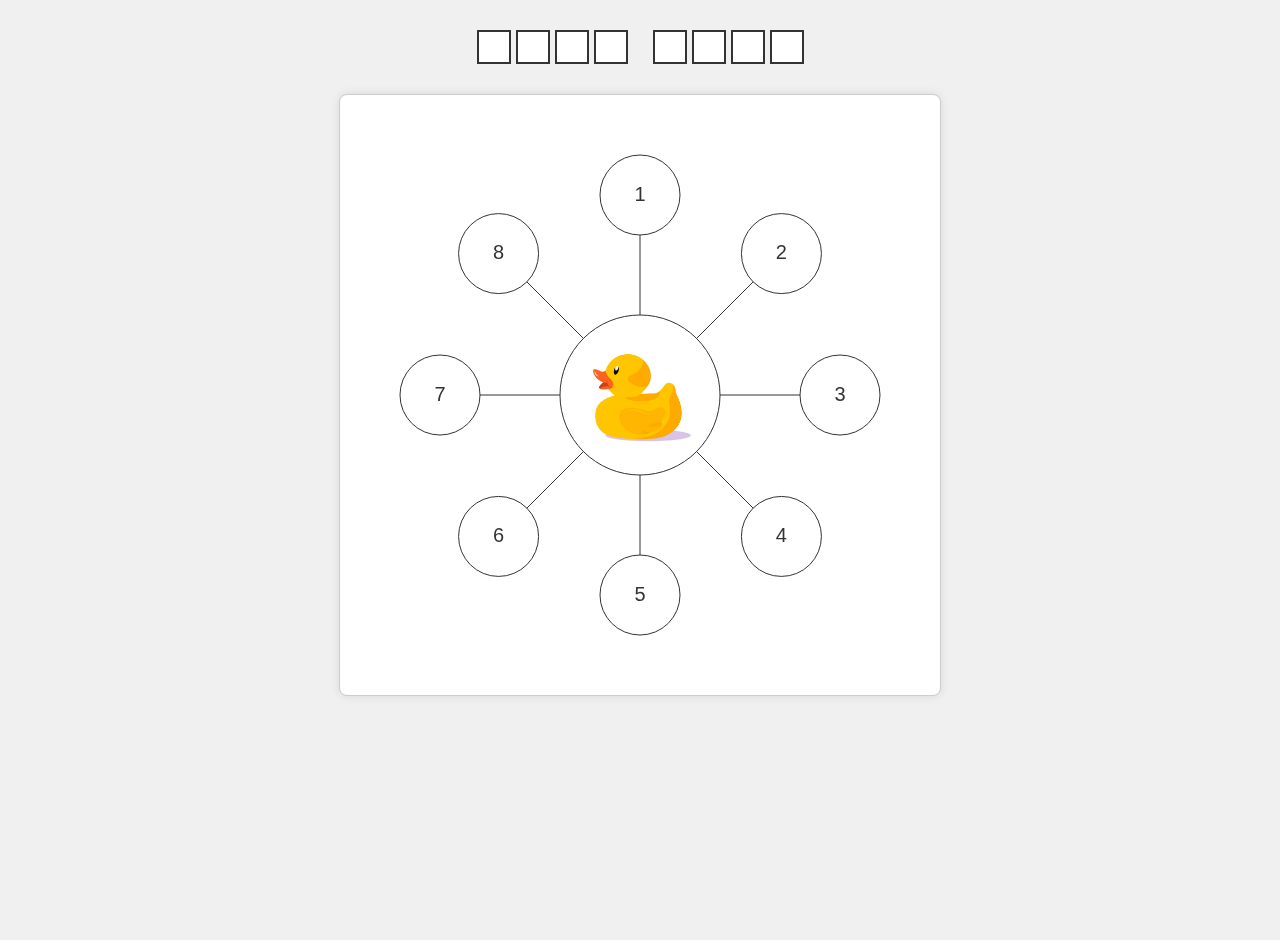
<file: index.html>
<!DOCTYPE html>
<html lang="en">
<head>
    <meta charset="UTF-8">
    <meta name="viewport" content="width=device-width, initial-scale=1.0">
    <title>Daily QuackWord</title>
    <style>
        body {
            margin: 0;
            display: flex;
            flex-direction: column;
            align-items: center;
            min-height: 100vh;
            background-color: #f0f0f0;
            font-family: Arial, sans-serif;
            padding: 20px;
        }
        canvas {
            background-color: white;
            border-radius: 8px;
            box-shadow: 0 0 10px rgba(0,0,0,0.1);
            margin-bottom: 20px;
        }
        #clueArea {
            display: none;
            background: white;
            padding: 20px;
            border-radius: 8px;
            box-shadow: 0 0 10px rgba(0,0,0,0.1);
            margin-top: 20px;
            text-align: center;
            width: 80%;
            max-width: 600px;
        }
        #clueText {
            font-size: 18px;
            margin-bottom: 20px;
            color: #333;
        }
        #answerBoxes {
            display: flex;
            justify-content: center;
            gap: 40px;
            margin-top: 15px;
            align-items: center;
        }
        .word-group {
            display: flex;
            gap: 10px;
            position: relative;
        }
        .word-group:not(:last-child)::after {
            content: "";
            position: absolute;
            right: -25px;
            top: 50%;
            transform: translateY(-50%);
            width: 10px;
            height: 10px;
            background-color: #888;
            border-radius: 50%;
            opacity: 0.5;
        }
        .answer-box {
            width: 40px;
            height: 40px;
            border: 2px solid #333;
            border-radius: 4px;
            font-size: 24px;
            text-align: center;
            text-transform: uppercase;
            transition: all 0.3s ease;
        }
        .answer-box.correct {
            border-color: #4CAF50;
            background-color: #E8F5E9;
            color: #2E7D32;
        }
        .answer-box.incorrect {
            border-color: #f44336;
            background-color: #FFEBEE;
            color: #c62828;
            animation: shake 0.5s ease;
        }
        #successMessage, #errorMessage {
            display: none;
            font-weight: bold;
            margin-top: 15px;
            font-size: 18px;
            padding: 10px;
            border-radius: 4px;
        }
        #successMessage {
            color: #4CAF50;
            background-color: #E8F5E9;
        }
        #errorMessage {
            color: #f44336;
            background-color: #FFEBEE;
        }
        @keyframes celebrate {
            0% { transform: scale(1); }
            50% { transform: scale(1.1); }
            100% { transform: scale(1); }
        }
        @keyframes shake {
            0%, 100% { transform: translateX(0); }
            25% { transform: translateX(-5px); }
            75% { transform: translateX(5px); }
        }
        .celebrate {
            animation: celebrate 0.5s ease;
        }
        #finalAnswerContainer {
            margin-bottom: 30px;
            text-align: center;
        }
        #finalAnswerBoxes {
            display: flex;
            gap: 5px;
            margin-top: 10px;
        }
        .final-answer-word {
            display: flex;
            gap: 5px;
            margin: 0 10px;
        }
        .final-answer-box {
            width: 30px;
            height: 30px;
            border: 2px solid #333;
            display: flex;
            align-items: center;
            justify-content: center;
            font-size: 20px;
            text-transform: uppercase;
            background: white;
        }
        .final-answer-box.highlighted {
            border-color: #ff4444;
            border-width: 3px;
        }
        #gameContainer {
            position: relative;
        }
        #canvas {
            border: 1px solid #ccc;
        }
        #clueContainer {
            position: absolute;
            top: 50%;
            left: 50%;
            transform: translate(-50%, -50%);
            background: white;
            padding: 20px;
            border-radius: 10px;
            box-shadow: 0 0 10px rgba(0,0,0,0.1);
            display: none;
            text-align: center;
            min-width: 300px;
            z-index: 1000;
        }
        .answer-boxes {
            display: flex;
            gap: 5px;
            margin-top: 10px;
            justify-content: center;
        }
        .answer-box:focus {
            outline: none;
            border-color: #4CAF50;
        }
        .word-separator {
            margin: 0 10px;
            font-size: 20px;
            align-self: center;
        }
    </style>
</head>
<body>
    <div id="finalAnswerContainer">
        <div id="finalAnswerBoxes">
            <div class="final-answer-word">
                <div class="final-answer-box" data-index="0"></div>
                <div class="final-answer-box" data-index="1"></div>
                <div class="final-answer-box" data-index="2"></div>
                <div class="final-answer-box" data-index="3"></div>
            </div>
            <div class="final-answer-word">
                <div class="final-answer-box" data-index="4"></div>
                <div class="final-answer-box" data-index="5"></div>
                <div class="final-answer-box" data-index="6"></div>
                <div class="final-answer-box" data-index="7"></div>
            </div>
        </div>
    </div>
    <div id="gameContainer">
        <canvas id="canvas" width="600" height="600"></canvas>
        <div id="clueContainer">
            <p id="clueText"></p>
            <div id="answerBoxes" class="answer-boxes"></div>
            <p id="successMessage">Correct!</p>
            <p id="errorMessage">Try again!</p>
        </div>
    </div>
    <div id="congratsContainer" style="display: none; position: fixed; top: 50%; left: 50%; transform: translate(-50%, -50%); background: white; padding: 20px; border-radius: 10px; box-shadow: 0 0 20px rgba(0,0,0,0.2); text-align: center; z-index: 2000;">
        <h2 style="color: #4CAF50; margin-bottom: 15px;">Congratulations!</h2>
        <p style="font-size: 18px; margin-bottom: 20px;">And Good Luck!</p>
        <button onclick="this.parentElement.style.display='none'" style="padding: 8px 16px; background: #4CAF50; color: white; border: none; border-radius: 4px; cursor: pointer;">Close</button>
    </div>
    <script src="game.js"></script>
</body>
</html>
</file>
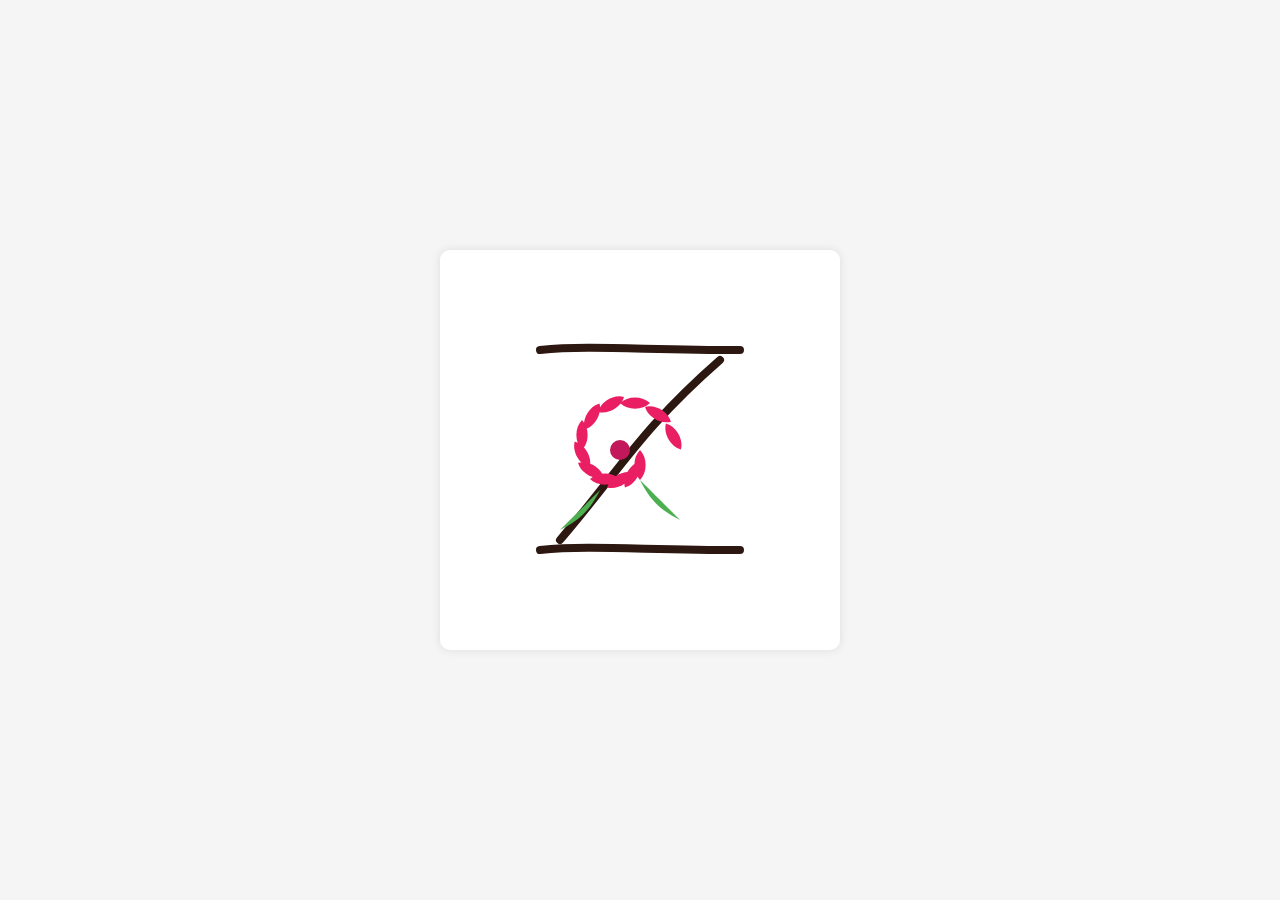
<file: calligraphic_z.html>
<!DOCTYPE html>
<html lang="en">
<head>
    <meta charset="UTF-8">
    <meta name="viewport" content="width=device-width, initial-scale=1.0">
    <title>Calligraphic Z with Rose</title>
    <style>
        body {
            display: flex;
            justify-content: center;
            align-items: center;
            min-height: 100vh;
            margin: 0;
            background-color: #f5f5f5;
        }
        canvas {
            background: white;
            border-radius: 10px;
            box-shadow: 0 0 10px rgba(0,0,0,0.1);
        }
    </style>
</head>
<body>
    <canvas id="canvas" width="400" height="400"></canvas>
    <script>
        const canvas = document.getElementById('canvas');
        const ctx = canvas.getContext('2d');

        // Function to draw a rose petal
        function drawPetal(x, y, angle, size) {
            ctx.save();
            ctx.translate(x, y);
            ctx.rotate(angle);
            ctx.beginPath();
            ctx.moveTo(0, 0);
            ctx.bezierCurveTo(
                size * 0.5, -size * 0.5,
                size * 1.5, -size * 0.5,
                size * 2, 0
            );
            ctx.bezierCurveTo(
                size * 1.5, size * 0.5,
                size * 0.5, size * 0.5,
                0, 0
            );
            ctx.fill();
            ctx.restore();
        }

        // Draw the calligraphic Z
        ctx.lineWidth = 8;
        ctx.strokeStyle = '#2c1810';
        ctx.lineCap = 'round';
        ctx.lineJoin = 'round';

        // Top horizontal stroke
        ctx.beginPath();
        ctx.moveTo(100, 100);
        ctx.bezierCurveTo(150, 95, 200, 100, 300, 100);
        ctx.stroke();

        // Diagonal stroke
        ctx.beginPath();
        ctx.moveTo(280, 110);
        ctx.bezierCurveTo(200, 180, 180, 220, 120, 290);
        ctx.stroke();

        // Bottom horizontal stroke
        ctx.beginPath();
        ctx.moveTo(100, 300);
        ctx.bezierCurveTo(150, 295, 200, 300, 300, 300);
        ctx.stroke();

        // Draw rose
        ctx.fillStyle = '#e91e63'; // Pink color for rose
        
        // Draw petals in a spiral pattern
        for (let i = 0; i < 12; i++) {
            const angle = i * Math.PI / 6;
            const x = 180 + Math.cos(angle) * (20 + i * 3);
            const y = 200 + Math.sin(angle) * (20 + i * 3);
            drawPetal(x, y, angle + Math.PI / 2, 15);
        }

        // Draw center of the rose
        ctx.fillStyle = '#c2185b'; // Darker pink for center
        ctx.beginPath();
        ctx.arc(180, 200, 10, 0, Math.PI * 2);
        ctx.fill();

        // Draw leaves
        ctx.fillStyle = '#4caf50';
        ctx.beginPath();
        ctx.moveTo(160, 240);
        ctx.bezierCurveTo(140, 260, 130, 270, 120, 280);
        ctx.bezierCurveTo(140, 270, 150, 260, 160, 240);
        ctx.fill();

        ctx.beginPath();
        ctx.moveTo(200, 230);
        ctx.bezierCurveTo(220, 250, 230, 260, 240, 270);
        ctx.bezierCurveTo(220, 260, 210, 250, 200, 230);
        ctx.fill();
    </script>
</body>
</html>
</file>
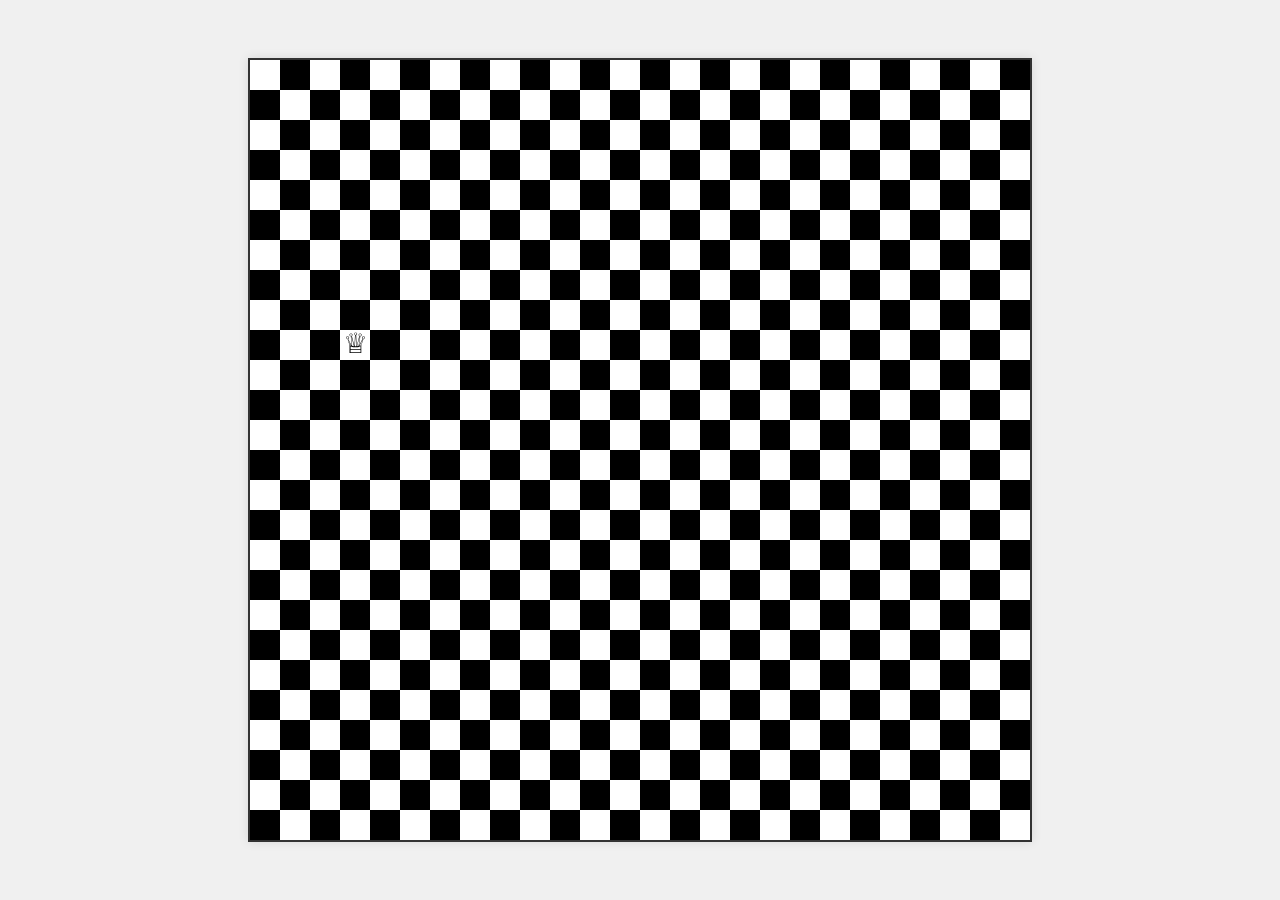
<file: chessboard.html>
<!DOCTYPE html>
<html lang="en">
<head>
    <meta charset="UTF-8">
    <meta name="viewport" content="width=device-width, initial-scale=1.0">
    <title>26x26 Chessboard</title>
    <style>
        body {
            display: flex;
            justify-content: center;
            align-items: center;
            min-height: 100vh;
            margin: 0;
            background-color: #f0f0f0;
        }
        canvas {
            border: 2px solid #333;
            box-shadow: 0 0 10px rgba(0,0,0,0.1);
        }
    </style>
</head>
<body>
    <canvas id="chessboard" width="780" height="780"></canvas>
    <script>
        const canvas = document.getElementById('chessboard');
        const ctx = canvas.getContext('2d');
        
        // Size of each square (30px makes the board visible but not too large)
        const squareSize = 30;
        
        // Draw the 26x26 chessboard
        for (let row = 0; row < 26; row++) {
            for (let col = 0; col < 26; col++) {
                // Calculate position
                const x = col * squareSize;
                const y = row * squareSize;
                
                // Determine color (alternate between white and black)
                ctx.fillStyle = (row + col) % 2 === 0 ? '#ffffff' : '#000000';
                
                // Draw square
                ctx.fillRect(x, y, squareSize, squareSize);
            }
        }

        // Add queen at position (9,3)
        ctx.fillStyle = '#000000';
        ctx.font = '28px Arial';
        ctx.textAlign = 'center';
        ctx.textBaseline = 'middle';
        const queenX = 3 * squareSize + squareSize/2;
        const queenY = 9 * squareSize + squareSize/2;
        ctx.fillText('♕', queenX, queenY);
    </script>
</body>
</html>
</file>
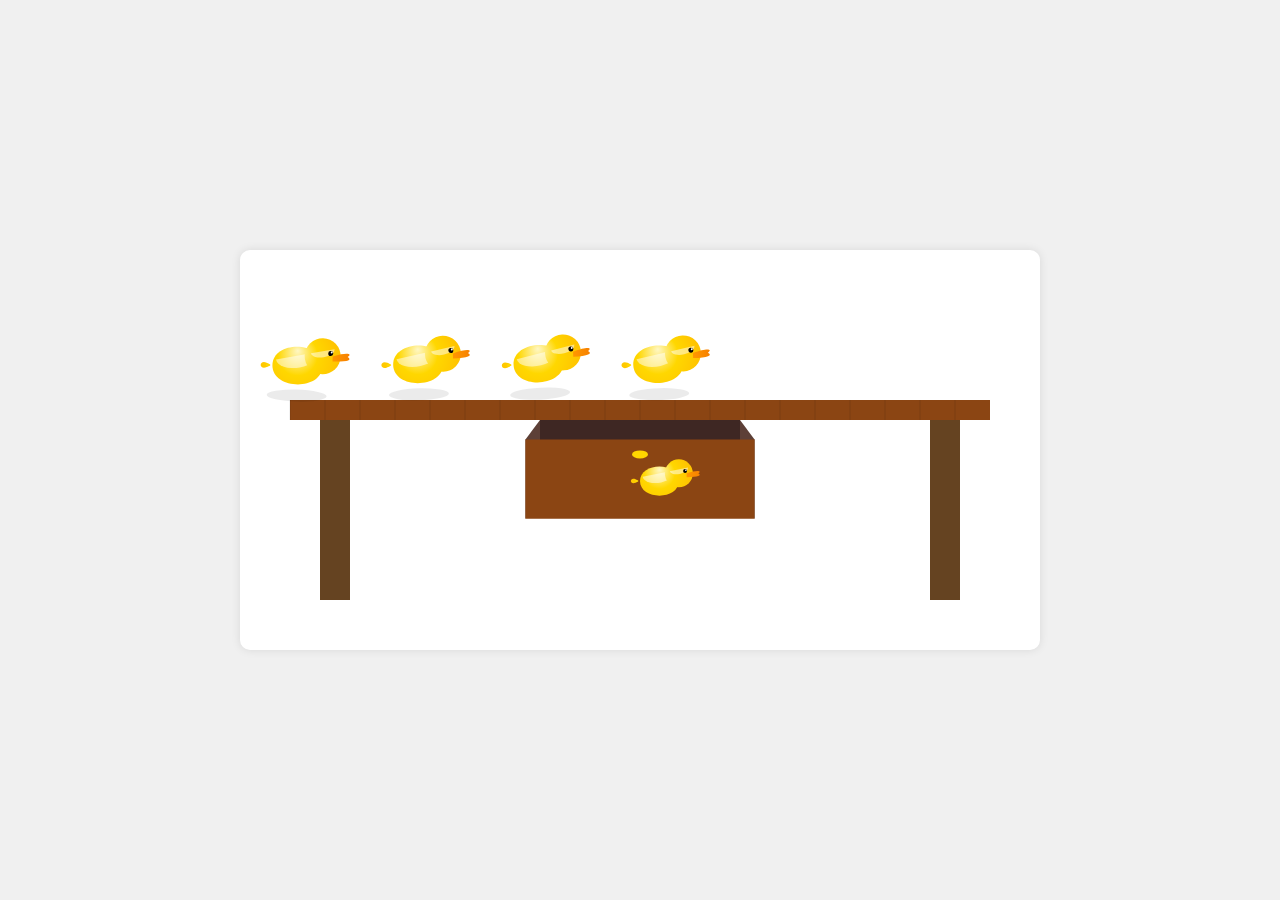
<file: moving_ducks.html>
<!DOCTYPE html>
<html lang="en">
<head>
    <meta charset="UTF-8">
    <meta name="viewport" content="width=device-width, initial-scale=1.0">
    <title>Ducks on Desk</title>
    <style>
        body {
            display: flex;
            justify-content: center;
            align-items: center;
            min-height: 100vh;
            margin: 0;
            background-color: #f0f0f0;
        }
        canvas {
            background: white;
            border-radius: 10px;
            box-shadow: 0 0 10px rgba(0,0,0,0.1);
        }
    </style>
</head>
<body>
    <canvas id="canvas" width="800" height="400"></canvas>
    <script>
        const canvas = document.getElementById('canvas');
        const ctx = canvas.getContext('2d');

        // Parameters
        const duckSpacing = 120;
        const duckCount = 5;
        let time = 0;

        function drawDrawer(x, y, width, height, openAmount) {
            // Draw drawer box interior (dark)
            ctx.fillStyle = '#3E2723';
            ctx.fillRect(x, y, width, height + openAmount * 20);

            // Draw drawer sides with perspective
            ctx.beginPath();
            ctx.moveTo(x, y);
            ctx.lineTo(x - openAmount * 15, y + openAmount * 20);
            ctx.lineTo(x - openAmount * 15, y + height + openAmount * 40);
            ctx.lineTo(x, y + height + openAmount * 20);
            ctx.fillStyle = '#5D4037';
            ctx.fill();

            // Right side of drawer
            ctx.beginPath();
            ctx.moveTo(x + width, y);
            ctx.lineTo(x + width + openAmount * 15, y + openAmount * 20);
            ctx.lineTo(x + width + openAmount * 15, y + height + openAmount * 40);
            ctx.lineTo(x + width, y + height + openAmount * 20);
            ctx.fillStyle = '#5D4037';
            ctx.fill();

            // Drawer front
            ctx.fillStyle = '#8B4513';
            ctx.beginPath();
            ctx.moveTo(x - openAmount * 15, y + openAmount * 20);
            ctx.lineTo(x + width + openAmount * 15, y + openAmount * 20);
            ctx.lineTo(x + width + openAmount * 15, y + height + openAmount * 40);
            ctx.lineTo(x - openAmount * 15, y + height + openAmount * 40);
            ctx.closePath();
            ctx.fill();

            // Drawer handle
            ctx.fillStyle = '#FFD700';
            ctx.beginPath();
            ctx.ellipse(
                x + width/2, 
                y + openAmount * 20 + 15, 
                8, 
                4, 
                0, 
                0, 
                Math.PI * 2
            );
            ctx.fill();
        }

        function drawDesk() {
            // Desk top
            ctx.fillStyle = '#8B4513';
            ctx.fillRect(50, 150, 700, 20);

            // Desk legs
            ctx.fillStyle = '#654321';
            ctx.fillRect(80, 170, 30, 180);
            ctx.fillRect(690, 170, 30, 180);

            // Wood grain effect on desk top
            ctx.strokeStyle = 'rgba(0,0,0,0.1)';
            for(let i = 0; i < 20; i++) {
                ctx.beginPath();
                ctx.moveTo(50 + i * 35, 150);
                ctx.lineTo(50 + i * 35, 170);
                ctx.stroke();
            }

            // Calculate drawer open amount (0 to 1)
            const drawerOpen = (Math.sin(time * 1.5) + 1) / 2;
            
            // Draw drawer
            drawDrawer(300, 170, 200, 60, drawerOpen);

            // Draw duck in drawer when it's open
            if (drawerOpen > 0.2) {
                const drawerDuckScale = Math.min(drawerOpen, 1);
                ctx.save();
                ctx.translate(400, 200 + drawerOpen * 20);
                ctx.scale(drawerDuckScale * 0.8, drawerDuckScale * 0.8);
                drawDuck(0, 0, time * 2, true);
                ctx.restore();
            }
        }

        function drawDuck(x, y, t, isInDrawer = false) {
            ctx.save();
            ctx.translate(x, y);
            
            if (!isInDrawer) {
                const swayAmount = Math.sin(t * 2) * 3;
                ctx.rotate(swayAmount * Math.PI / 180);
            }

            // Create gradient for the duck's body
            const gradient = ctx.createRadialGradient(25, 0, 0, 25, 10, 40);
            gradient.addColorStop(0, '#fff7c4');  // Lighter yellow center
            gradient.addColorStop(0.5, '#ffd700'); // Golden yellow
            gradient.addColorStop(1, '#ffc400');   // Slightly darker edge

            // Main body (more egg-shaped)
            ctx.beginPath();
            ctx.moveTo(0, 15);
            ctx.bezierCurveTo(0, -10, 50, -10, 50, 15);
            ctx.bezierCurveTo(50, 40, 0, 40, 0, 15);
            ctx.fillStyle = gradient;
            ctx.fill();

            // Pronounced tail
            ctx.beginPath();
            ctx.moveTo(-2, 15);
            ctx.bezierCurveTo(-15, 5, -15, 25, -2, 15);
            ctx.fillStyle = gradient;
            ctx.fill();

            // Add secondary tail detail
            ctx.beginPath();
            ctx.moveTo(-2, 15);
            ctx.bezierCurveTo(-8, 10, -8, 20, -2, 15);
            ctx.fillStyle = '#ffd700';
            ctx.fill();

            // Body highlight (more pronounced)
            ctx.beginPath();
            ctx.ellipse(25, 5, 22, 12, -0.2, 0, Math.PI);
            ctx.fillStyle = 'rgba(255,255,255,0.5)';
            ctx.fill();

            // Head (more characteristic rubber duck shape)
            ctx.beginPath();
            ctx.arc(50, 5, 18, 0, Math.PI * 2);
            ctx.fillStyle = gradient;
            ctx.fill();

            // Head highlight
            ctx.beginPath();
            ctx.ellipse(50, 0, 12, 6, -0.2, 0, Math.PI);
            ctx.fillStyle = 'rgba(255,255,255,0.5)';
            ctx.fill();

            // Bill (wider and more characteristic)
            ctx.beginPath();
            ctx.moveTo(60, 5);
            ctx.bezierCurveTo(75, 0, 80, 2, 75, 5);
            ctx.bezierCurveTo(80, 8, 75, 10, 60, 10);
            ctx.closePath();
            const billGradient = ctx.createLinearGradient(60, 0, 80, 0);
            billGradient.addColorStop(0, '#ff9800');
            billGradient.addColorStop(1, '#f57c00');
            ctx.fillStyle = billGradient;
            ctx.fill();
            
            // Eye
            ctx.beginPath();
            ctx.arc(58, 2, 2.5, 0, Math.PI * 2);
            ctx.fillStyle = '#000';
            ctx.fill();

            // Eye highlight
            ctx.beginPath();
            ctx.arc(59, 1, 1, 0, Math.PI * 2);
            ctx.fillStyle = '#fff';
            ctx.fill();

            if (!isInDrawer) {
                // Duck shadow on desk (elongated for sliding effect)
                ctx.fillStyle = 'rgba(0,0,0,0.08)';
                ctx.beginPath();
                ctx.ellipse(25, 45, 30, 6, 0, 0, Math.PI * 2);
                ctx.fill();
            }

            ctx.restore();
        }

        function animate() {
            // Clear canvas
            ctx.clearRect(0, 0, canvas.width, canvas.height);
            
            // Draw desk first
            drawDesk();
            
            // Draw ducks on top of desk
            for (let i = 0; i < duckCount; i++) {
                let x = ((time * 40 + i * duckSpacing) % (canvas.width + duckSpacing)) - duckSpacing;
                if (x < -duckSpacing) x += canvas.width + duckSpacing;
                drawDuck(x, 100, time + i * 0.5);
            }
            
            time += 0.02;
            requestAnimationFrame(animate);
        }

        // Start animation
        animate();
    </script>
</body>
</html>
</file>
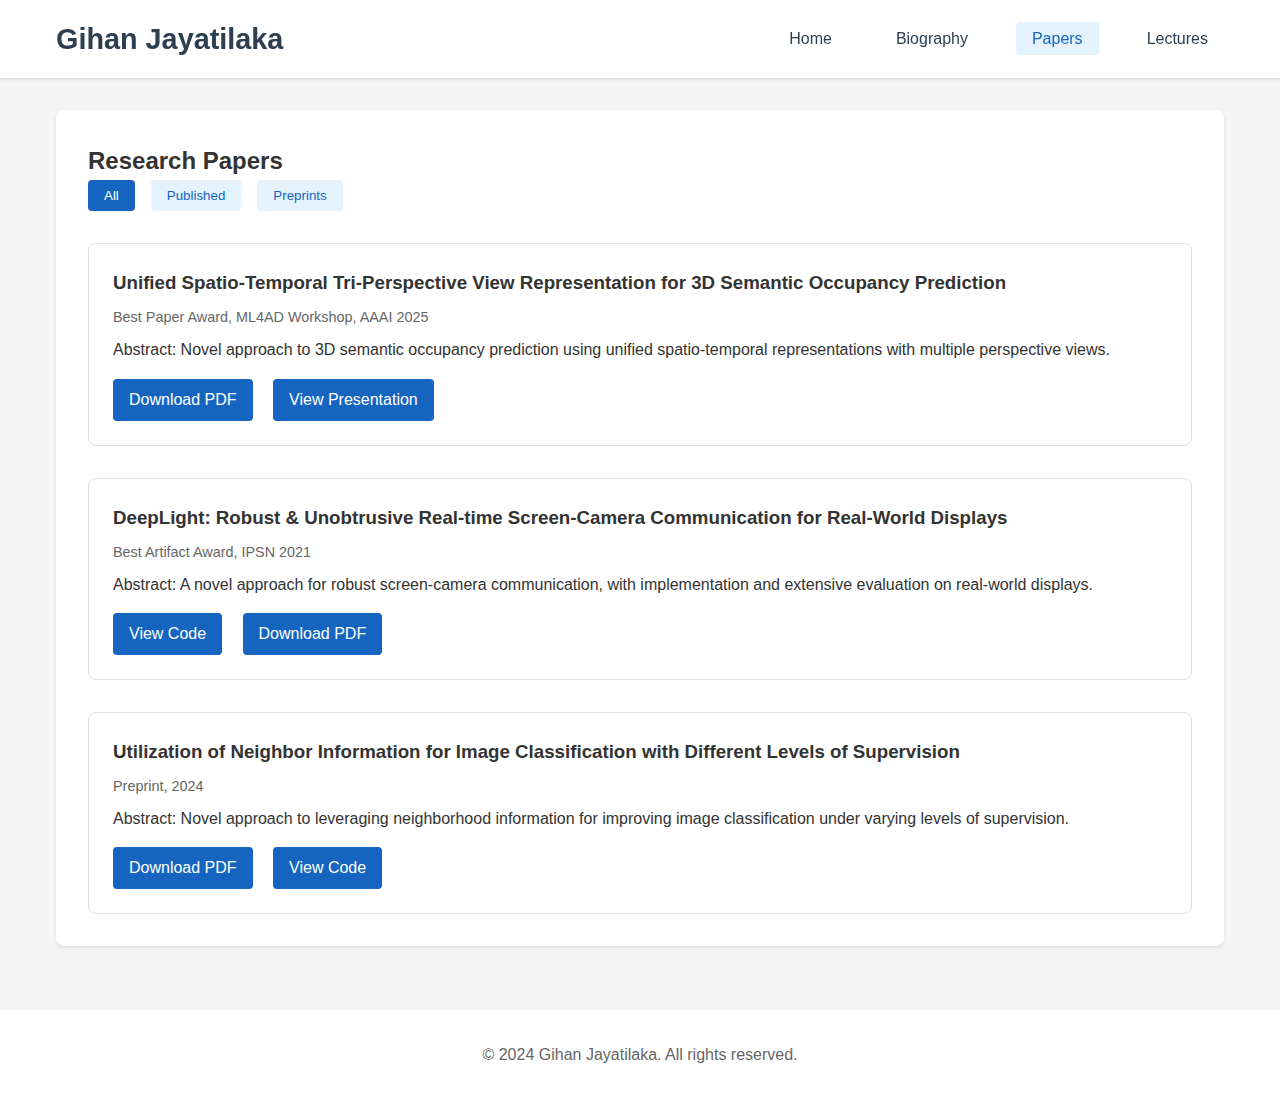
<file: papers.html>
<!DOCTYPE html>
<html lang="en">
<head>
    <meta charset="UTF-8">
    <meta name="viewport" content="width=device-width, initial-scale=1.0">
    <title>Papers - Academic Portfolio</title>
    <link rel="stylesheet" href="styles/main.css">
</head>
<body>
    <header>
        <nav>
            <div class="nav-container">
                <h1>Gihan Jayatilaka</h1>
                <ul class="nav-links">
                    <li><a href="index.html">Home</a></li>
                    <li><a href="biography.html">Biography</a></li>
                    <li><a href="papers.html" class="active">Papers</a></li>
                    <li><a href="lectures.html">Lectures</a></li>
                </ul>
            </div>
        </nav>
    </header>

    <main>
        <section class="papers">
            <h2>Research Papers</h2>
            
            <div class="paper-filters">
                <button class="filter-btn active" data-filter="all">All</button>
                <button class="filter-btn" data-filter="published">Published</button>
                <button class="filter-btn" data-filter="preprint">Preprints</button>
            </div>

            <div class="papers-grid">
                <article class="paper-item published">
                    <h3>Unified Spatio-Temporal Tri-Perspective View Representation for 3D Semantic Occupancy Prediction</h3>
                    <p class="paper-meta">Best Paper Award, ML4AD Workshop, AAAI 2025</p>
                    <p class="paper-abstract">Abstract: Novel approach to 3D semantic occupancy prediction using unified spatio-temporal representations with multiple perspective views.</p>
                    <div class="paper-links">
                        <a href="papers/aaai2025.pdf" class="button" target="_blank">Download PDF</a>
                        <a href="#" class="button">View Presentation</a>
                    </div>
                </article>

                <article class="paper-item published">
                    <h3>DeepLight: Robust & Unobtrusive Real-time Screen-Camera Communication for Real-World Displays</h3>
                    <p class="paper-meta">Best Artifact Award, IPSN 2021</p>
                    <p class="paper-abstract">Abstract: A novel approach for robust screen-camera communication, with implementation and extensive evaluation on real-world displays.</p>
                    <div class="paper-links">
                        <a href="https://github.com/gihanjayatilaka/deeplight/" class="button" target="_blank">View Code</a>
                        <a href="papers/ipsn2021.pdf" class="button" target="_blank">Download PDF</a>
                    </div>
                </article>

                <article class="paper-item preprint">
                    <h3>Utilization of Neighbor Information for Image Classification with Different Levels of Supervision</h3>
                    <p class="paper-meta">Preprint, 2024</p>
                    <p class="paper-abstract">Abstract: Novel approach to leveraging neighborhood information for improving image classification under varying levels of supervision.</p>
                    <div class="paper-links">
                        <a href="papers/unic2024.pdf" class="button" target="_blank">Download PDF</a>
                        <a href="#" class="button">View Code</a>
                    </div>
                </article>
            </div>
        </section>
    </main>

    <footer>
        <p>&copy; 2024 Gihan Jayatilaka. All rights reserved.</p>
    </footer>

    <script src="scripts/main.js"></script>
</body>
</html>
</file>
<file: styles/main.css>
/* Reset and base styles */
* {
    margin: 0;
    padding: 0;
    box-sizing: border-box;
}

body {
    font-family: 'Source Sans Pro', Arial, sans-serif;
    line-height: 1.6;
    color: #333;
    background-color: #f5f5f5;
}

/* Navigation */
header {
    background-color: #fff;
    box-shadow: 0 2px 4px rgba(0,0,0,0.1);
    position: sticky;
    top: 0;
    z-index: 1000;
}

.nav-container {
    max-width: 1200px;
    margin: 0 auto;
    padding: 1rem;
    display: flex;
    justify-content: space-between;
    align-items: center;
}

.nav-container h1 {
    font-size: 1.8rem;
    color: #2c3e50;
}

.nav-links {
    display: flex;
    list-style: none;
    gap: 2rem;
}

.nav-links a {
    text-decoration: none;
    color: #2c3e50;
    font-weight: 500;
    padding: 0.5rem 1rem;
    border-radius: 4px;
    transition: background-color 0.3s;
}

.nav-links a:hover,
.nav-links a.active {
    background-color: #e3f2fd;
    color: #1565c0;
}

/* Main content */
main {
    max-width: 1200px;
    margin: 2rem auto;
    padding: 0 1rem;
}

section {
    background-color: #fff;
    border-radius: 8px;
    padding: 2rem;
    margin-bottom: 2rem;
    box-shadow: 0 2px 4px rgba(0,0,0,0.1);
}

/* Hero section */
.hero {
    text-align: center;
    padding: 4rem 2rem;
    background: linear-gradient(135deg, #1565c0, #1976d2);
    color: #fff;
    border-radius: 8px;
    margin-bottom: 2rem;
}

.hero h2 {
    font-size: 2.5rem;
    margin-bottom: 1rem;
}

/* Biography page */
.bio-content {
    display: grid;
    grid-template-columns: 300px 1fr;
    gap: 2rem;
    margin-top: 2rem;
}

.profile-img {
    width: 100%;
    border-radius: 8px;
    box-shadow: 0 2px 4px rgba(0,0,0,0.1);
}

.bio-text h3 {
    color: #2c3e50;
    margin: 1.5rem 0 1rem;
}

.bio-text ul {
    list-style-position: inside;
    margin-bottom: 1rem;
}

/* Papers page */
.paper-filters,
.lecture-filters {
    margin-bottom: 2rem;
    display: flex;
    gap: 1rem;
}

.filter-btn {
    padding: 0.5rem 1rem;
    border: none;
    background-color: #e3f2fd;
    color: #1565c0;
    border-radius: 4px;
    cursor: pointer;
    transition: background-color 0.3s;
}

.filter-btn.active,
.filter-btn:hover {
    background-color: #1565c0;
    color: #fff;
}

.papers-grid,
.lectures-grid {
    display: grid;
    gap: 2rem;
}

.paper-item,
.lecture-item {
    border: 1px solid #e0e0e0;
    border-radius: 8px;
    padding: 1.5rem;
    transition: transform 0.3s;
}

.paper-item:hover,
.lecture-item:hover {
    transform: translateY(-4px);
}

.paper-meta,
.lecture-meta {
    color: #666;
    font-size: 0.9rem;
    margin: 0.5rem 0;
}

/* Video container */
.video-container {
    position: relative;
    padding-bottom: 56.25%; /* 16:9 aspect ratio */
    height: 0;
    overflow: hidden;
    margin-bottom: 1rem;
}

.video-container video {
    position: absolute;
    top: 0;
    left: 0;
    width: 100%;
    height: 100%;
    border-radius: 4px;
}

/* Buttons */
.button {
    display: inline-block;
    padding: 0.5rem 1rem;
    background-color: #1565c0;
    color: #fff;
    text-decoration: none;
    border-radius: 4px;
    transition: background-color 0.3s;
    margin-right: 1rem;
    margin-top: 1rem;
}

.button:hover {
    background-color: #1976d2;
}

/* Footer */
footer {
    text-align: center;
    padding: 2rem;
    background-color: #fff;
    color: #666;
    margin-top: 4rem;
}

/* Projects page */
.projects-grid {
    display: grid;
    gap: 2rem;
}

.project-item {
    background: #fff;
    border: 1px solid #e0e0e0;
    border-radius: 8px;
    padding: 1.5rem;
    transition: transform 0.3s, box-shadow 0.3s;
}

.project-item:hover {
    transform: translateY(-4px);
    box-shadow: 0 4px 12px rgba(0,0,0,0.1);
}

.project-image {
    margin-bottom: 1.5rem;
    border-radius: 4px;
    overflow: hidden;
}

.project-image img {
    width: 100%;
    height: auto;
    display: block;
}

.project-info h3 {
    color: #2c3e50;
    margin-bottom: 0.5rem;
}

.project-meta {
    color: #666;
    font-size: 0.9rem;
    margin-bottom: 1rem;
}

.project-description {
    margin-bottom: 1.5rem;
    line-height: 1.6;
}

.project-links {
    display: flex;
    gap: 1rem;
}

.project-filters {
    margin-bottom: 2rem;
    display: flex;
    gap: 1rem;
}

/* Responsive design */
@media (max-width: 768px) {
    .nav-container {
        flex-direction: column;
        text-align: center;
    }

    .nav-links {
        margin-top: 1rem;
        flex-wrap: wrap;
        justify-content: center;
    }

    .bio-content {
        grid-template-columns: 1fr;
    }

    .profile-img {
        max-width: 300px;
        margin: 0 auto;
    }

    .project-links {
        flex-direction: column;
    }

    .project-item {
        padding: 1rem;
    }
}
</file>
